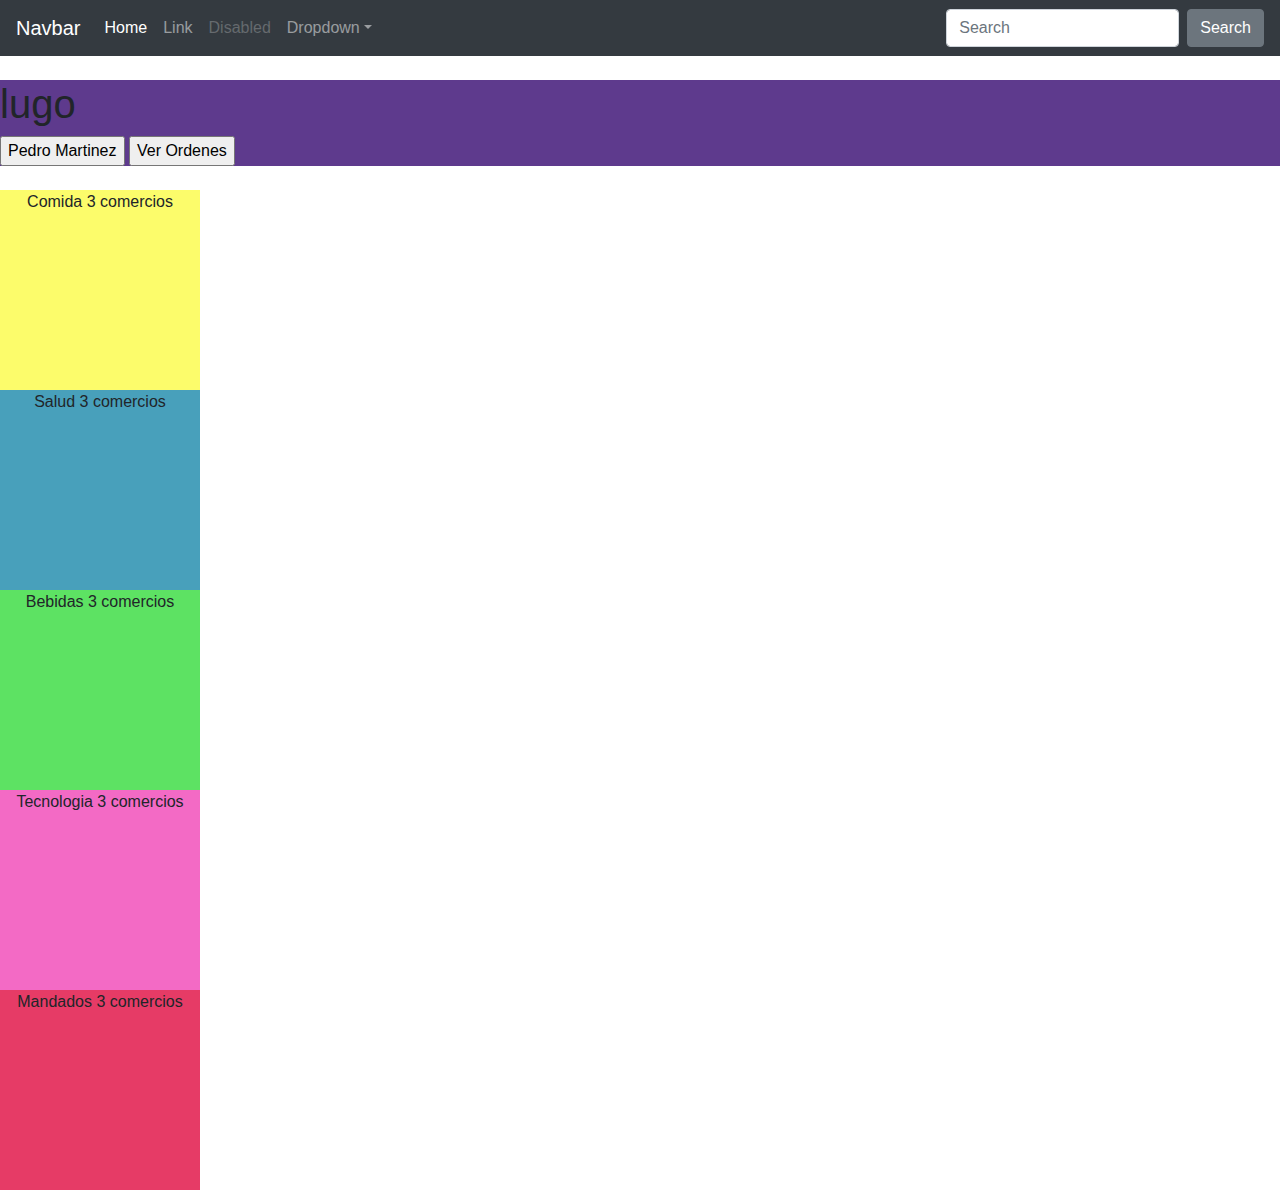
<file: lugo/index.html>
<!DOCTYPE html>
<html lang="en">
<head>
    <meta charset="UTF-8">
    <meta name="viewport" content="width=device-width, initial-scale=1.0">
    <meta http-equiv="X-UA-Compatible" content="ie=edge">
    <title>Lugo</title>
    <link rel="stylesheet" type="text/css" media="screen" href="css/bootstrap.min.css"/>
    <link rel="stylesheet" href="css/all.css"><!--FontAwesome-->
    <link rel="stylesheet" href="css/main.css">
</head>
<body>
    <nav class="navbar navbar-expand-md navbar-dark bg-dark fixed-top">
        <a class="navbar-brand" href="#">Navbar</a>
        <button class="navbar-toggler" type="button" data-toggle="collapse" data-target="#navbarsExampleDefault" aria-controls="navbarsExampleDefault" aria-expanded="false" aria-label="Toggle navigation">
            <span class="navbar-toggler-icon"></span>
        </button>
        
        <div class="collapse navbar-collapse" id="navbarsExampleDefault">
            <ul class="navbar-nav mr-auto">
            <li class="nav-item active">
                <a class="nav-link" href="#">Home <span class="sr-only">(current)</span></a>
            </li>
            <li class="nav-item">
                <a class="nav-link" href="#">Link</a>
            </li>
            <li class="nav-item">
                <a class="nav-link disabled" href="#" tabindex="-1" aria-disabled="true">Disabled</a>
            </li>
            <li class="nav-item dropdown">
                <a class="nav-link dropdown-toggle" href="#" id="dropdown01" data-toggle="dropdown" aria-haspopup="true" aria-expanded="false">Dropdown</a>
                <div class="dropdown-menu" aria-labelledby="dropdown01">
                <a class="dropdown-item" href="#">Action</a>
                <a class="dropdown-item" href="#">Another action</a>
                <a class="dropdown-item" href="#">Something else here</a>
                </div>
            </li>
            </ul>
            <form class="form-inline my-2 my-lg-0">
            <input class="form-control mr-sm-2" type="text" placeholder="Search" aria-label="Search">
            <button class="btn btn-secondary my-2 my-sm-0" type="submit">Search</button>
            </form>
        </div>
        </nav>
        
            <header>
                <h1>
                lugo
                </h1>
                <input type="button" value="Pedro Martinez" id="Profile">
                <input type="button" value="Ver Ordenes" id="Ordenes">
            </header>
            <br>
            
            <Section id="Comida">
                Comida
                3 comercios
            </Section>
    
            <Section id="Salud">
                Salud
                3 comercios
    
            </Section>
    
            <Section id="Bebidas">
                Bebidas
                3 comercios
            </Section>
    
            <Section id="Tecnologia">
                Tecnologia
                3 comercios
    
            </Section>
    
            <Section id="Mandados">
                Mandados
                3 comercios
    
             </Section>
    
             
    
        </div>
        
        
              
    <script src="js/jquery-3.4.1.min.js"></script>
    <script src="js/popper.min.js"></script>
    <script src="js/bootstrap.min.js"></script>
    <script src="js/controlador.js"></script>
</body>
</html>
</file>
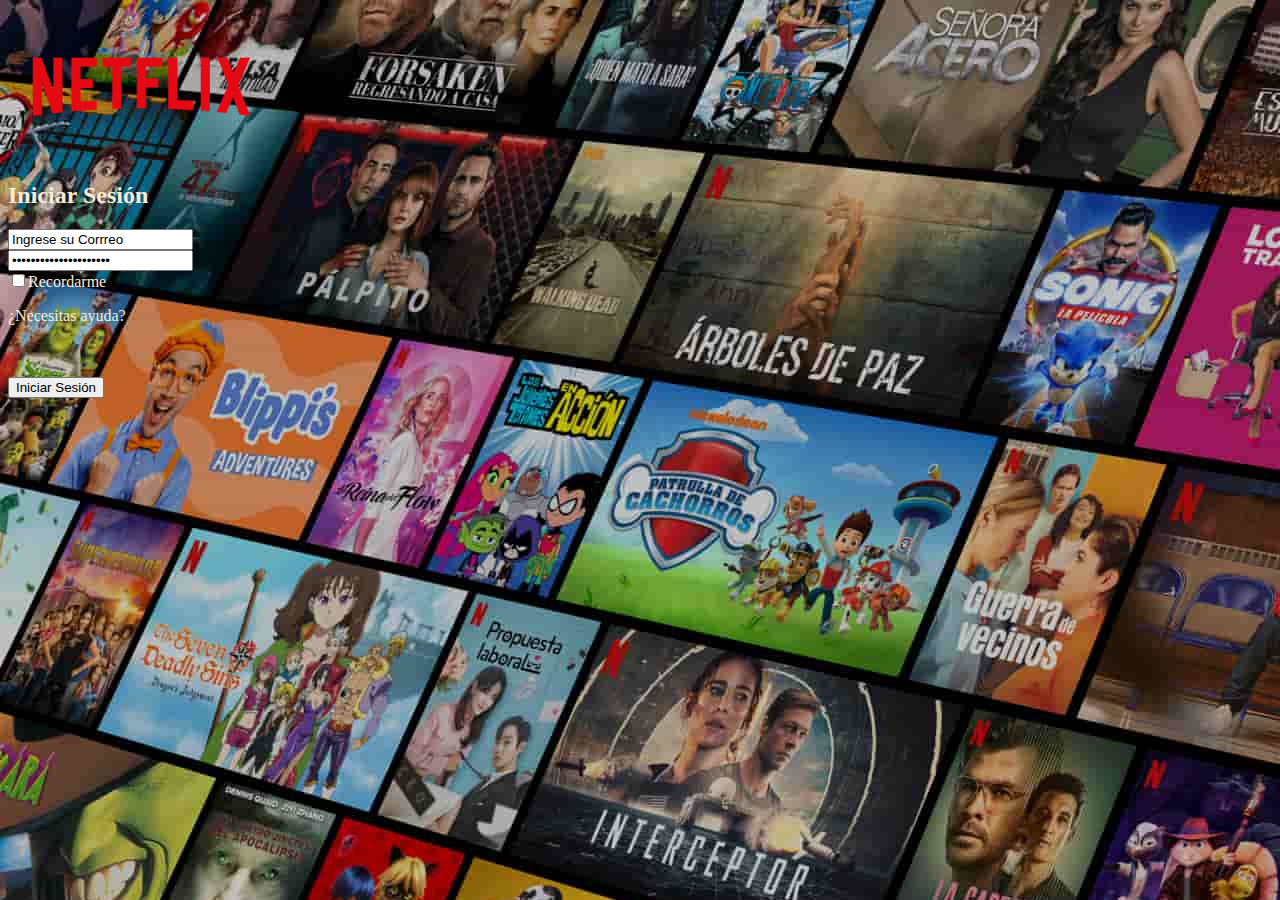
<file: Netflix/Netflix.html>
<!DOCTYPE html>
<html lang="en">
<head>
    <meta charset="UTF-8">
    <meta http-equiv="X-UA-Compatible" content="IE=edge">
    <meta name="viewport" content="width="viewport", initial-scale=1.0">
    <title>Netflix</title>
    <style>
        body{
            background-color: rgb(0, 0, 0);color: antiquewhite; background-image: url(img/fondo.jpg);
        }
        img{
            height: 150px;
            width: 190 px;  
        }
    </style>
    
</head>
<body>
   <header>
        <img src="img/Net.png" alt="">
    </header>


<Div id="Cuadrado">


<section>
    <h2>Iniciar Sesión</h2>
    <input type="email" value="Ingrese su Corrreo" id="boxcorreo">
    <br>
    <input type="password" value="Ingrese su contraseña" id="boxcontra">
    <br>
    <input type="checkbox" name="Check" id="checkbox">Recordarme
    <p>¿Necesitas ayuda?</p>
    <br>
    <br>
    <input type="button" value="Iniciar Sesión" id="inicio">
</section>


</Div>
         
</body>
</html>
</file>
<file: lugo/css/main.css>
body {
    padding-top: 5rem;
}
.starter-template {
    padding: 3rem 1.5rem;
    text-align: center;
}
</file>
